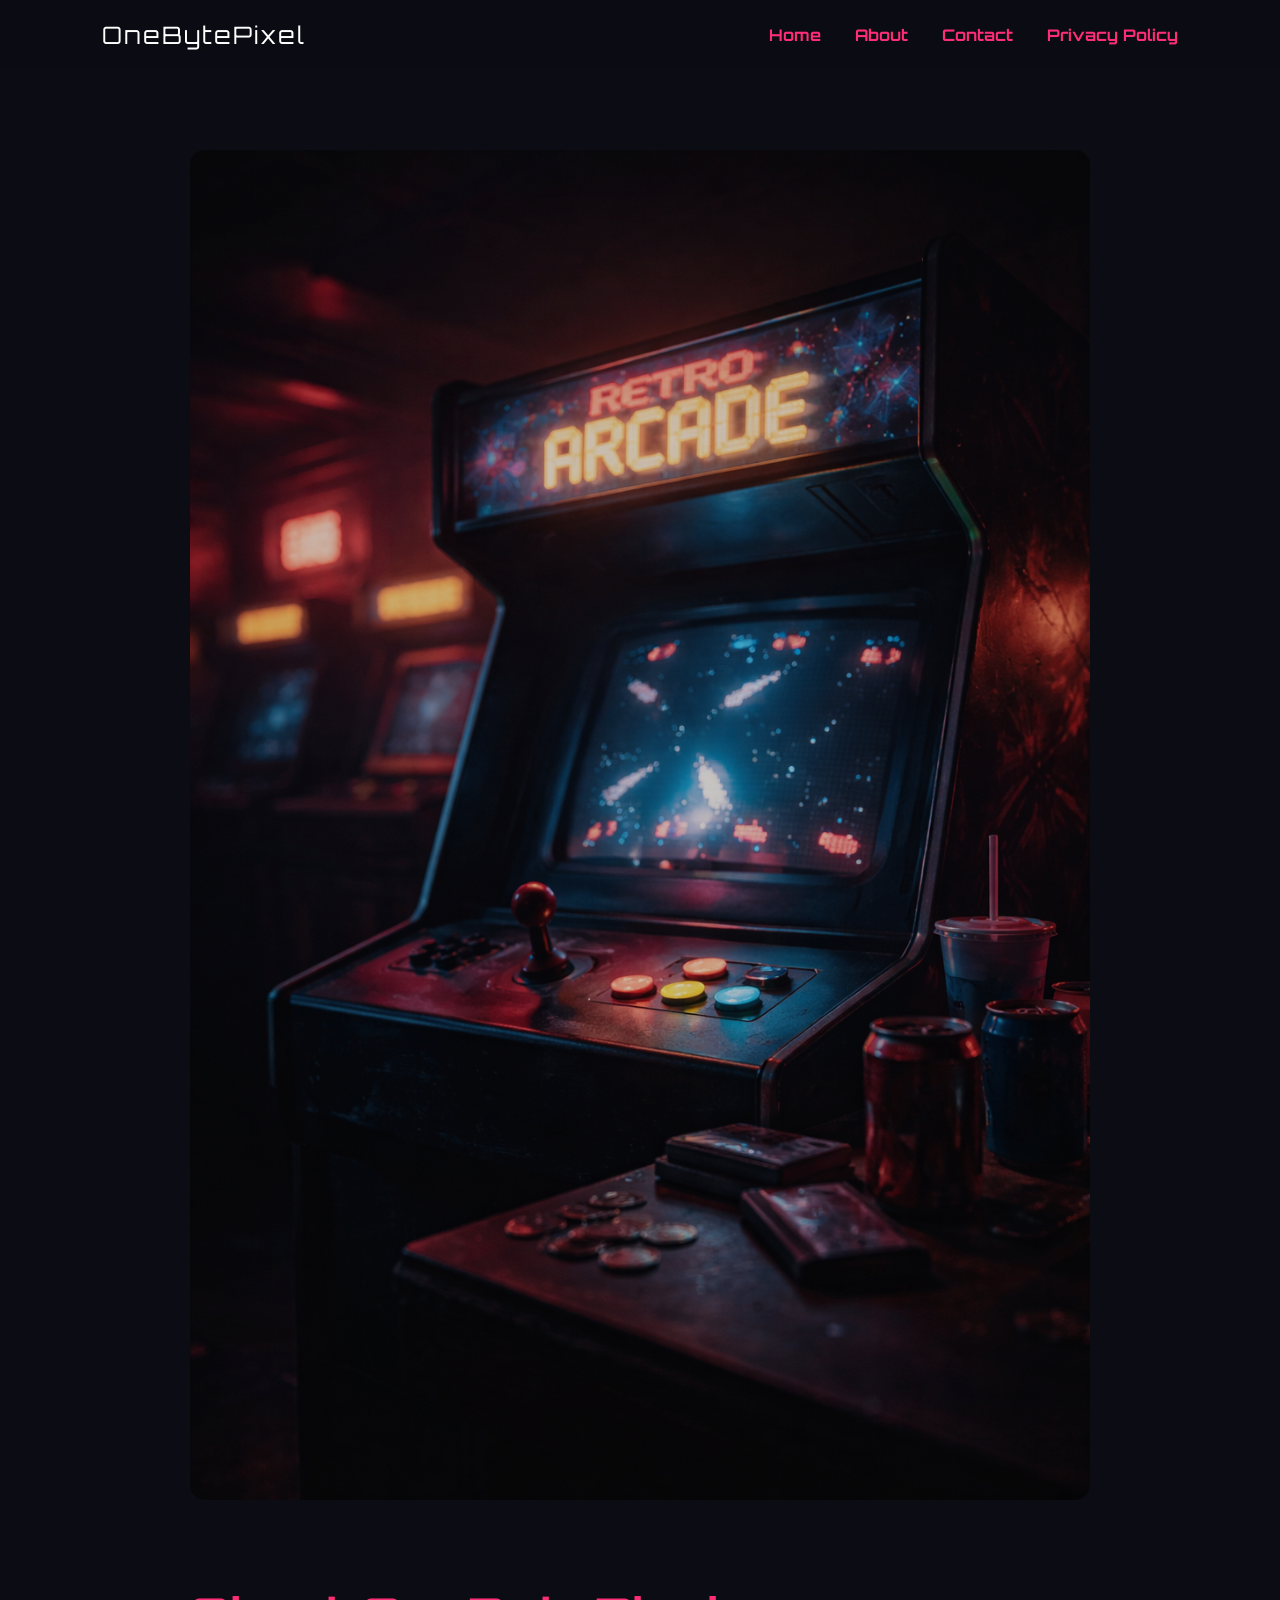
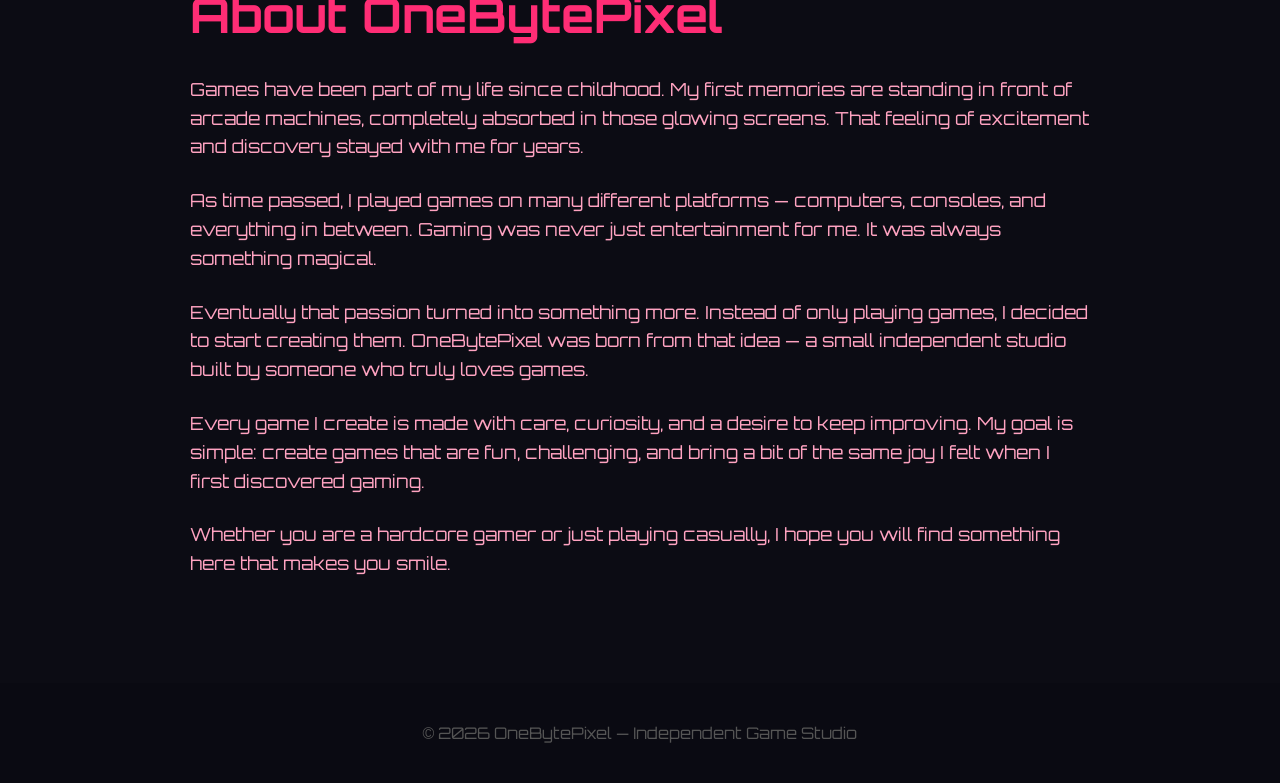
<file: about.html>
<!DOCTYPE html>
<html lang="en">
<head>
<meta charset="UTF-8">
<meta name="viewport" content="width=device-width, initial-scale=1.0">
<title>About — OneBytePixel</title>

<link href="https://fonts.googleapis.com/css2?family=Orbitron:wght@400;700&display=swap" rel="stylesheet">

<style>
body{
    font-family:'Orbitron', sans-serif;
    background:#0c0c14;
    color:#fff;
    margin:0;
}

nav{
    display:flex;
    justify-content:space-between;
    align-items:center;
    padding:20px 8%;
    background:rgba(12,12,20,0.8);
}

nav .logo{
    font-size:24px;
    letter-spacing:2px;
}

nav a{
    color:#ff2d75;
    text-decoration:none;
    margin-left:30px;
    font-weight:700;
}

.about{
    padding:80px 8%;
    max-width:900px;
    margin:auto;
}

.about h1{
    font-size:48px;
    color:#ff2d75;
    margin-bottom:30px;
}

.about p{
    font-size:18px;
    color:#ffa3c1;
    margin-bottom:25px;
    line-height:1.6;
}

.about img{
    width:100%;
    border-radius:15px;
    margin-bottom:40px;
    opacity:0.8;
}

footer{
    text-align:center;
    padding:40px 8%;
    background:#0a0a12;
    color:#555;
}
</style>
</head>

<body>

<nav>
<div class="logo">OneBytePixel</div>
<div>
<a href="index.html">Home</a>
<a href="about.html">About</a>
<a href="contact.html">Contact</a>
<a href="privacy.html">Privacy Policy</a>
    
</div>
</nav>

<section class="about">

<img src="retro-arcade.png" alt="Retro arcade machine">

<h1>About OneBytePixel</h1>

<p>
Games have been part of my life since childhood.
My first memories are standing in front of arcade machines,
completely absorbed in those glowing screens.
That feeling of excitement and discovery stayed with me for years.
</p>

<p>
As time passed, I played games on many different platforms —
computers, consoles, and everything in between.
Gaming was never just entertainment for me.
It was always something magical.
</p>

<p>
Eventually that passion turned into something more.
Instead of only playing games, I decided to start creating them.
OneBytePixel was born from that idea —
a small independent studio built by someone who truly loves games.
</p>

<p>
Every game I create is made with care, curiosity, and a desire to keep improving.
My goal is simple: create games that are fun, challenging,
and bring a bit of the same joy I felt when I first discovered gaming.
</p>

<p>
Whether you are a hardcore gamer or just playing casually,
I hope you will find something here that makes you smile.
</p>

</section>

<footer>
© 2026 OneBytePixel — Independent Game Studio
</footer>

</body>
</html>
</file>
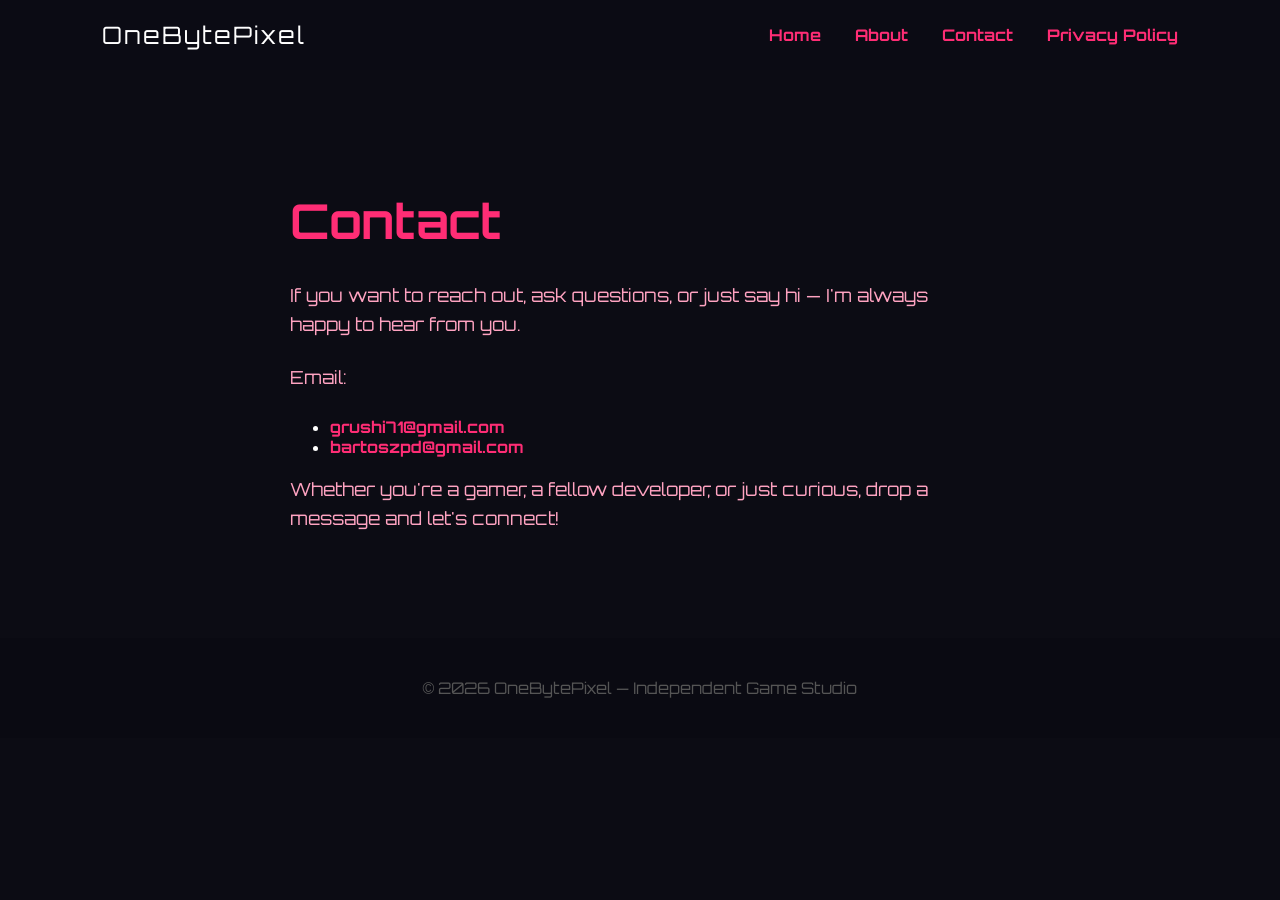
<file: contact.html>
<!DOCTYPE html>
<html lang="en">
<head>
<meta charset="UTF-8">
<meta name="viewport" content="width=device-width, initial-scale=1.0">
<title>Contact — OneBytePixel</title>

<link href="https://fonts.googleapis.com/css2?family=Orbitron:wght@400;700&display=swap" rel="stylesheet">

<style>
body{
    font-family:'Orbitron', sans-serif;
    background:#0c0c14;
    color:#fff;
    margin:0;
}

nav{
    display:flex;
    justify-content:space-between;
    align-items:center;
    padding:20px 8%;
    background:rgba(12,12,20,0.8);
}

nav .logo{
    font-size:24px;
    letter-spacing:2px;
}

nav a{
    color:#ff2d75;
    text-decoration:none;
    margin-left:30px;
    font-weight:700;
}

.contact{
    padding:80px 8%;
    max-width:700px;
    margin:auto;
}

.contact h1{
    font-size:48px;
    color:#ff2d75;
    margin-bottom:30px;
}

.contact p{
    font-size:18px;
    color:#ffa3c1;
    margin-bottom:25px;
    line-height:1.6;
}

.contact a{
    color:#ff2d75;
    text-decoration:none;
    font-weight:700;
}

.contact a:hover{
    text-shadow:0 0 10px #ff4d95;
}

footer{
    text-align:center;
    padding:40px 8%;
    background:#0a0a12;
    color:#555;
}
</style>
</head>

<body>

<nav>
<div class="logo">OneBytePixel</div>
<div>
<a href="index.html">Home</a>
<a href="about.html">About</a>
<a href="contact.html">Contact</a>
<a href="privacy.html">Privacy Policy</a> 
    
</div>
</nav>

<section class="contact">

<h1>Contact</h1>

<p>If you want to reach out, ask questions, or just say hi — I'm always happy to hear from you.</p>

<p>Email:</p>
<ul>
    <li><a href="mailto:grushi71@gmail.com">grushi71@gmail.com</a></li>
    <li><a href="mailto:bartoszpd@gmail.com">bartoszpd@gmail.com</a></li>
</ul>

<p>Whether you're a gamer, a fellow developer, or just curious, drop a message and let's connect!</p>

</section>

<footer>
© 2026 OneBytePixel — Independent Game Studio
</footer>

</body>
</html>
</file>
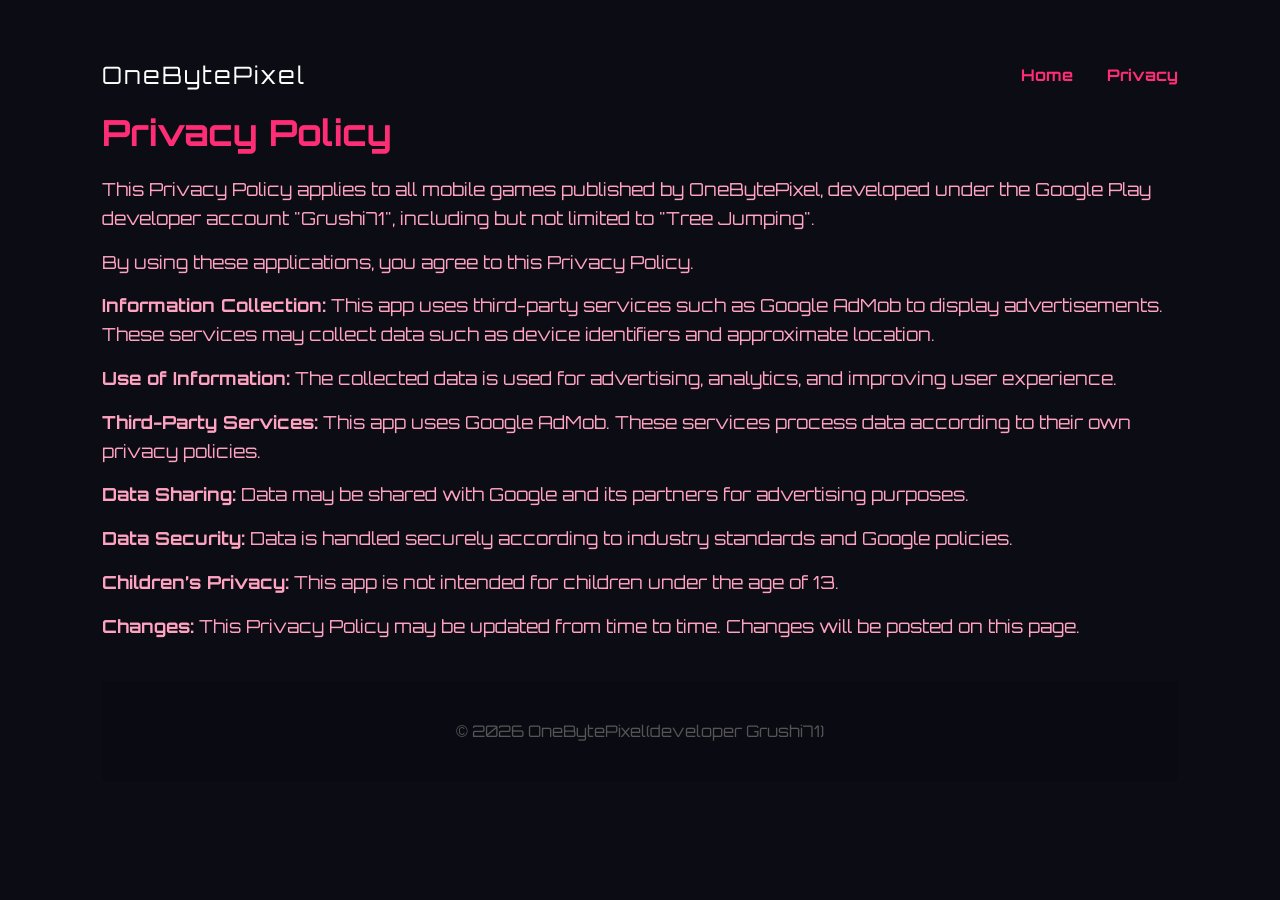
<file: privacy.html>
<!DOCTYPE html>
<html lang="en">
<head>
<meta charset="UTF-8">
<meta name="viewport" content="width=device-width, initial-scale=1.0">
<title>Privacy Policy - OneBytePixel</title>

<link href="https://fonts.googleapis.com/css2?family=Orbitron:wght@400;700&display=swap" rel="stylesheet">

<style>
* {margin:0; padding:0; box-sizing:border-box;}

body {
    font-family:'Orbitron', sans-serif;
    background:#0c0c14;
    color:#fff;
    padding:40px 8%;
}

nav {
    display:flex;
    justify-content:space-between;
    align-items:center;
    padding:20px 0;
}

nav .logo {
    font-size:24px;
    letter-spacing:2px;
}

nav a {
    color:#ff2d75;
    text-decoration:none;
    margin-left:30px;
    font-weight:700;
}

h1 {
    font-size:36px;
    color:#ff2d75;
    margin-bottom:20px;
}

p {
    font-size:18px;
    color:#ffa3c1;
    margin-bottom:15px;
    line-height:1.6;
}

footer {
    text-align:center;
    padding:40px 0;
    background:#0a0a12;
    color:#555;
    margin-top:40px;
}
</style>
</head>

<body>

<nav>
    <div class="logo">OneBytePixel</div>
    <div>
        <a href="index.html">Home</a>
        <a href="privacy.html">Privacy</a>
    </div>
</nav>

<h1>Privacy Policy</h1>

<p>This Privacy Policy applies to all mobile games published by OneBytePixel, developed under the Google Play developer account "Grushi71", including but not limited to "Tree Jumping".</p>

<p>By using these applications, you agree to this Privacy Policy.</p>

<p><strong>Information Collection:</strong> This app uses third-party services such as Google AdMob to display advertisements. These services may collect data such as device identifiers and approximate location.</p>

<p><strong>Use of Information:</strong> The collected data is used for advertising, analytics, and improving user experience.</p>

<p><strong>Third-Party Services:</strong> This app uses Google AdMob. These services process data according to their own privacy policies.</p>

<p><strong>Data Sharing:</strong> Data may be shared with Google and its partners for advertising purposes.</p>

<p><strong>Data Security:</strong> Data is handled securely according to industry standards and Google policies.</p>

<p><strong>Children’s Privacy:</strong> This app is not intended for children under the age of 13.</p>

<p><strong>Changes:</strong> This Privacy Policy may be updated from time to time. Changes will be posted on this page.</p>

<footer>
© 2026 OneBytePixel(developer Grushi71)
</footer>

</body>
</html>
</file>
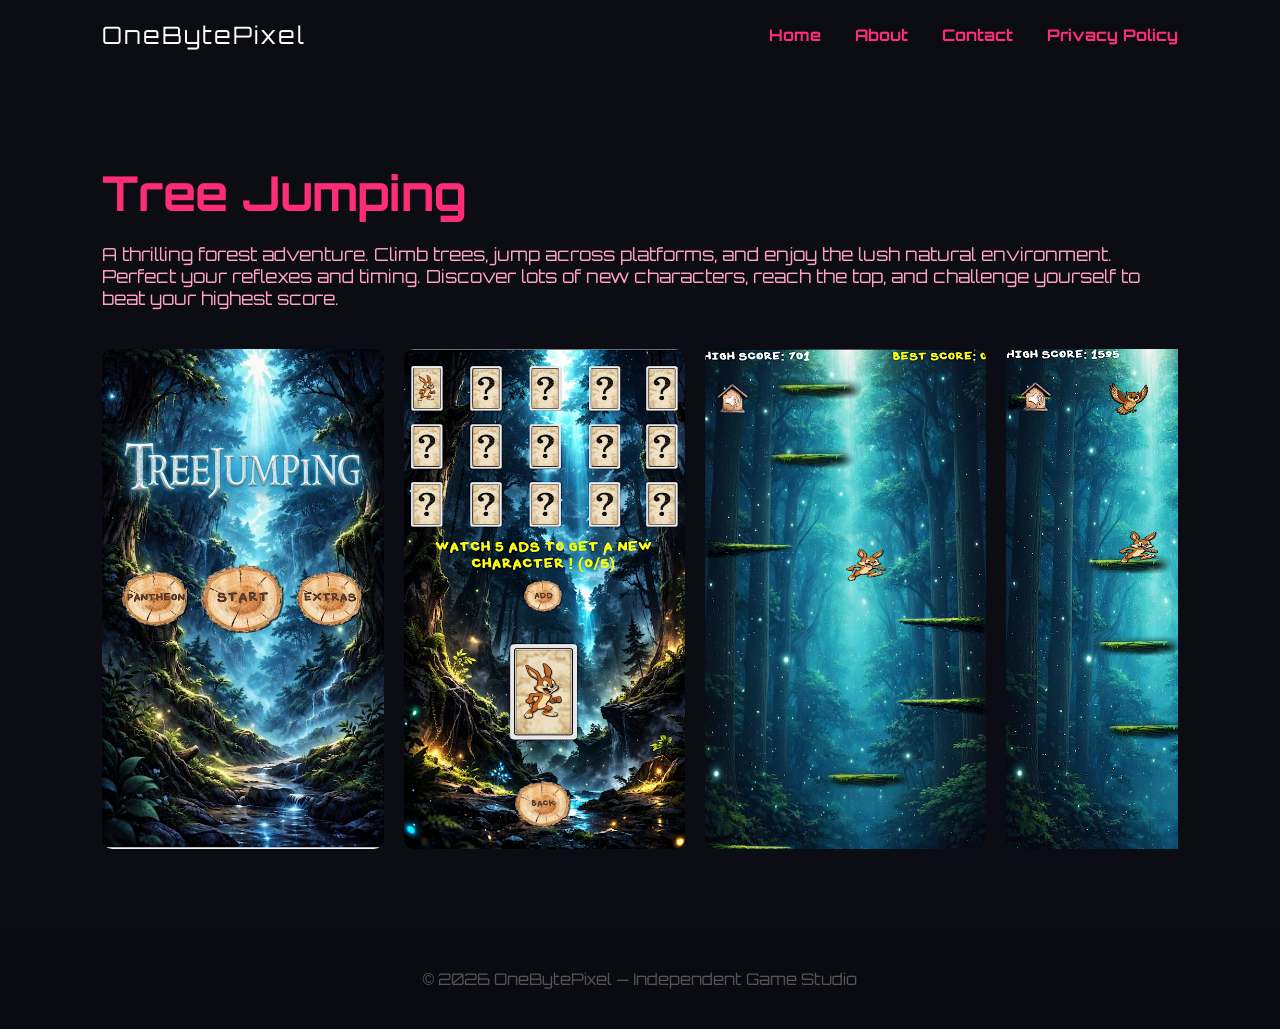
<file: treejumping.html>
<!DOCTYPE html>
<html lang="en">
<head>
<meta charset="UTF-8">
<meta name="viewport" content="width=device-width, initial-scale=1.0">
<title>Tree Jumping — OneBytePixel</title>

<link href="https://fonts.googleapis.com/css2?family=Orbitron:wght@400;700&display=swap" rel="stylesheet">

<style>
body {
    font-family:'Orbitron', sans-serif;
    background:#0c0c14;
    color:#fff;
    margin:0;
}
nav {
    display:flex;
    justify-content:space-between;
    align-items:center;
    padding:20px 8%;
    background:rgba(12,12,20,0.8);
}
nav .logo { font-size:24px; letter-spacing:2px; }
nav a { color:#ff2d75; text-decoration:none; margin-left:30px; font-weight:700; }

.content {
    padding:60px 8%;
}
.content h1 { font-size:48px; color:#ff2d75; margin-bottom:20px; }
.content p { font-size:18px; color:#ffa3c1; margin-bottom:40px; }

/* Poziomy rząd screenów */
.screenshots {
    display:flex;
    gap:20px;
    overflow-x:auto;
    padding-bottom:20px;
}
.screenshots img {
    height:500px;
    flex-shrink:0;
    border-radius:10px;
}

/* Estetyka scrolla (opcjonalne) */
.screenshots::-webkit-scrollbar {
    height:8px;
}
.screenshots::-webkit-scrollbar-thumb {
    background:#ff2d75;
    border-radius:4px;
}
.screenshots::-webkit-scrollbar-track {
    background:#0c0c14;
}

footer {
    text-align:center;
    padding:40px 8%;
    background:#0a0a12;
    color:#555;
}
</style>
</head>
<body>

<nav>
    <div class="logo">OneBytePixel</div>
    <div>
        <a href="index.html">Home</a>
        <a href="about.html">About</a>
        <a href="contact.html">Contact</a>
        <a href="privacy.html">Privacy Policy</a>
        
    </div>
</nav>

<div class="content">
    <h1>Tree Jumping</h1>
    <p>A thrilling forest adventure. Climb trees, jump across platforms, and enjoy the lush natural environment. Perfect your reflexes and timing. Discover lots of new characters, reach the top, and challenge yourself to beat your highest score.</p>

    <div class="screenshots">
        <img src="treejumping-1.png" alt="Tree Jumping screenshot 1">
        <img src="treejumping-2.png" alt="Tree Jumping screenshot 2">
        <img src="treejumping-3.png" alt="Tree Jumping screenshot 3">
        <img src="treejumping-4.png" alt="Tree Jumping screenshot 4">
        <img src="treejumping-5.png" alt="Tree Jumping screenshot 5">
    </div>
</div>

<footer>
© 2026 OneBytePixel — Independent Game Studio
</footer>

</body>
</html>
</file>
